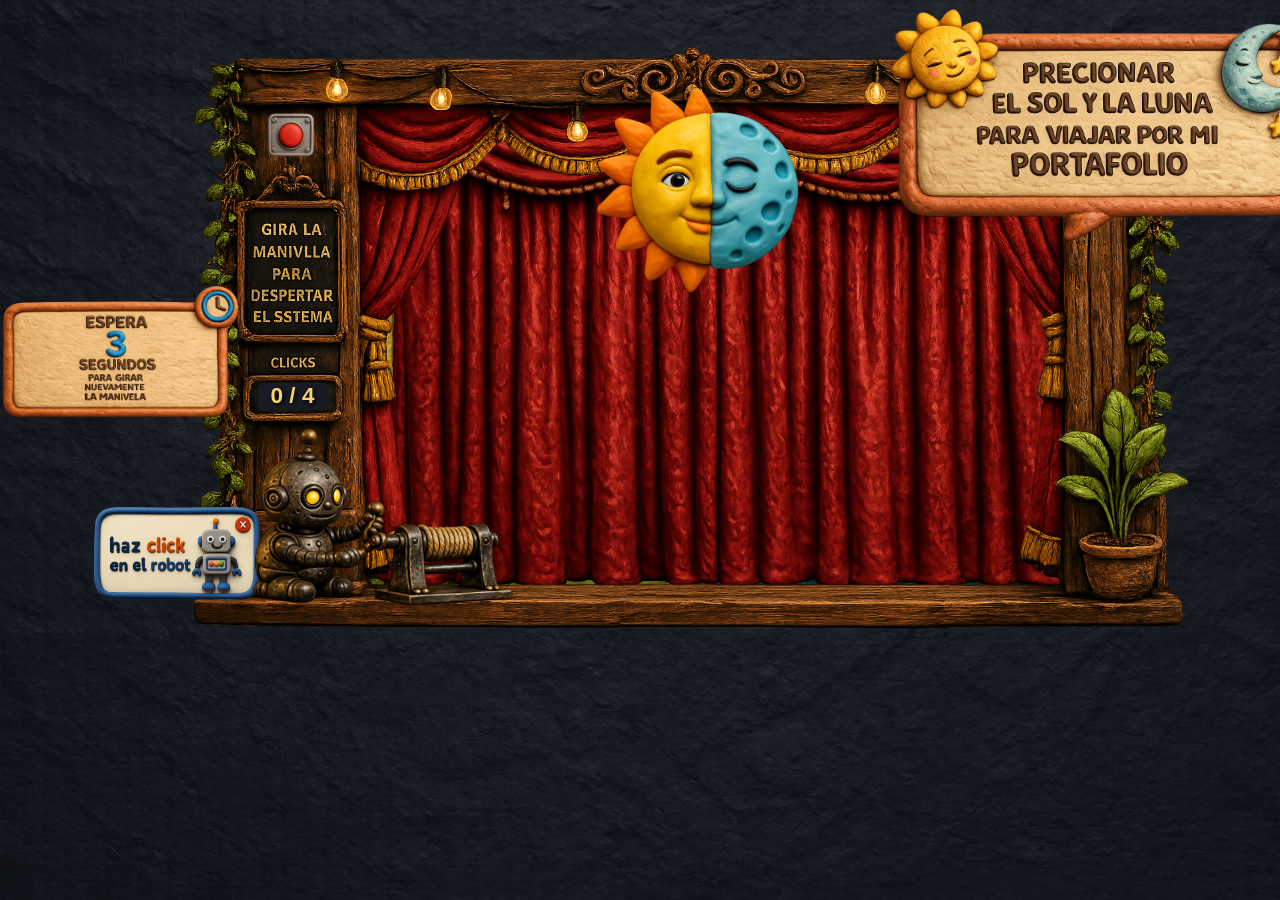
<file: index.html>
<!DOCTYPE html>
<html lang="es">
<head>
    <meta charset="UTF-8">
    <meta name="viewport" content="width=device-width, initial-scale=1.0">
    <title>Fondo HTML</title>

    <link rel="stylesheet" href="styles.css">
</head>
<body>
    <div class="escena">

        <!-- CAPA 1: DÍA Y NOCHE -->
        <div class="capa capa-dia-noche">
            <img src="img/diaynoche.png" alt="Día y noche">
        </div>

        <!-- CAPA 2: TELÓN -->
        <div class="capa capa-telon">
            <img src="img/telon.png" alt="Telón">
        </div>

        <!-- CAPA 3: TEATRO -->
        <div class="capa capa-teatro">
            <img src="img/teatro.png" alt="Teatro">
        </div>
        <div id="contador-clicks">0 / 4</div>
        <!-- CAPA 4: ROBOT -->
        <div class="capa capa-robot">
            <img id="robot" src="img/inicio.png" alt="robot">
        </div>

        <!-- CAPA 5: info -->
        <div class="capa capa-info">
            <img id="info" src="img/informacion.png" alt="robot">
        </div>

        <!-- CAPA 6: viaje -->
        <div class="capa capa-viaje">
            <img id="viaje" src="img/viaje.png" alt="robot">
        </div>
        <!-- CAPA 7: viaje -->
        <div class="capa capa-cierre">
            <img id="btn-reset" src="img/cierre.png" alt="robot">
        </div>
        <!-- CAPA 8: viaje -->
        <div class="capa capa-solyluna">
            <img id="solyluna" src="img/solyluna1.png" alt="robot">
        </div>
        <!-- CAPA 8: viaje -->
        <div class="capa capa-walter">
            <img id="walter" src="img/almedio.png" alt="robot">
        </div>
        <!-- CAPA 8: viaje -->
        <div class="capa capa-click">
            <img id="click" src="img/click.png" alt="robot">
        </div>
    </div>

    <script src="app.js"></script>
</body>
</html>
</file>
<file: styles.css>
* {
  
    padding: 0;
    box-sizing: border-box;
}

html,
body {
    display: block; /* 👈 quita el flex */
    justify-content: center;
    align-items: center;
   
}

body {
    font-family: Arial, sans-serif;
    background-image: url("img/fondo2.png");
    background-size: cover;
    background-position: center;
    background-repeat: no-repeat;
    background-attachment: fixed;
    color: #ffffff;
}

.escena {
    position: relative;
    margin-bottom: 40px;
    margin-left: 275px;   /* 👈 ESTO CENTRA */
    width: 925px;       /* 👈 mismo ancho que tu teatro */

}

/* CAPA DÍA/NOCHE */
.capa-dia-noche {
    position: absolute;
    transform: translate(+0.5%, +3.5%); /* 👈 centrado perfecto */
    z-index: 1;
}

.capa-dia-noche img{
    width: 805px;
}

.capa-telon {
    margin-top: 35px;
    position: absolute;
    z-index: 2;
    width: 835px;
    height: 555px;      /* área visible del telón */
    overflow: hidden;   /* clave: oculta lo que sube */
}

.capa-telon img {
    width: 850px;
    transform: translate(2.5%, -1.05%);
    transition: transform 0.5s ease;
}
/* estado cuando se abre */
.telon-abierto {
    transform: translateY(-50%); /* 👈 sube completamente */
}
.capa-teatro{
    position: absolute;
    z-index: 3;  /* 👈 encima de día/noche */
    
}
.capa-teatro img{
    width: 1025px;
    transform: translate(-10.5%, -1.45%);
}

.capa-robot{
    position: absolute;
    z-index: 4; 
    right: 495px;
    
}

.capa-robot img{
    margin-top: 375px;
    margin-right: 190px;
}

.capa-telon.paso-1 img {
    transform: translate(0.5%, -25%);
}

.capa-telon.paso-2 img {
    transform: translate(0.5%, -50%);
}

.capa-telon.paso-3 img {
    transform: translate(0.5%, -75%);
}

.capa-telon.paso-4 img {
    transform: translate(0.5%, -100%);
}





.capa-robot.bloqueado img {
    cursor: not-allowed;
    opacity: 0.7;
}

.capa-info{
    position: absolute;
    z-index: 5;  /* 👈 encima de día/noche */
    
}
.capa-info img{
    width: 305px;
    margin-top: 0px;
    transform: translate(-105%, 3.75%);
    margin-top: 195px;
    animation: flotar-suave 3s ease-in-out infinite;
}

.capa-viaje{
    position: absolute;
    z-index: 5;  /* 👈 encima de día/noche */
    
}
.capa-viaje img{
    width: 575px;
    animation: flotar-suave 3s ease-in-out infinite;  
    transform: translate(90%, -20.75%);
    margin-top: 5px;
}

@keyframes flotar {
    0% {
        transform: translateY(0);
    }
    50% {
        transform: translateY(-15px);
    }
    100% {
        transform: translateY(0);
    }
}

#contador-clicks {
    position: absolute;
    z-index: 3;
    left: -25.5px;     /* mueve horizontal */
    top: 342.5px;      /* mueve vertical */
    font-size: 22.5px;
    font-weight: bold;
    color: #f8d46a;
    font-family: Arial, sans-serif;
    background-color: rgba(24, 27, 36);
    text-shadow: 2px 2px 4px #000;
    pointer-events: none;
    width: 70px;     /* 👈 MÁS ANCHO */
    height: 27.5px;     /* 👈 MÁS ALTO */
    border-radius: 4px;
    display: flex;
    justify-content: center;   /* 👈 centra horizontal */
    align-items: center;       /* 👈 centra vertical */
}


.capa-cierre{
    position: absolute;
    z-index: 8;  /* 👈 encima de día/noche */
    
}
.capa-cierre img{
    width: 85px;
    animation: flotar-suave 3s ease-in-out infinite;  
    transform: translate(-40%, 3.75%);
    margin-top: 65px;
}

.capa-solyluna{
    position: absolute;
    z-index: 7;  /* 👈 encima de día/noche */
    
}
.capa-solyluna img{
    width: 345px;
    animation: flotar-suave 3s ease-in-out infinite;  
    transform: translate(72.5%, 15.75%);
    margin-top: 0px;
}

.entrando {
    animation: plastilina 0.8s cubic-bezier(.25, 1.4, .45, 1) forwards;
}

@keyframes plastilina {
    0% {
        opacity: 0;
        transform: translateY(-80px) scale(0.8) rotate(-5deg);
        filter: blur(6px);
    }

    60% {
        opacity: 1;
        transform: translateY(10px) scale(1.05) rotate(2deg);
        filter: blur(0);
    }

    100% {
        transform: translateY(0) scale(1) rotate(0);
    }
}
#solyluna {
    cursor: pointer;
}

.capa-walter{
    position: absolute;
    z-index: 1; 
    right: 185px;
    
}

.capa-walter img{
    margin-top: 385px;
    margin-right: 190px;
    width: 270px;
}

.capa-click{
    position: absolute;
    z-index: 3; 
    right: 735px;
    
}

.capa-click img{
    margin-top: 445px;
    margin-right: 190px;
    width: 210px;
}
</file>
